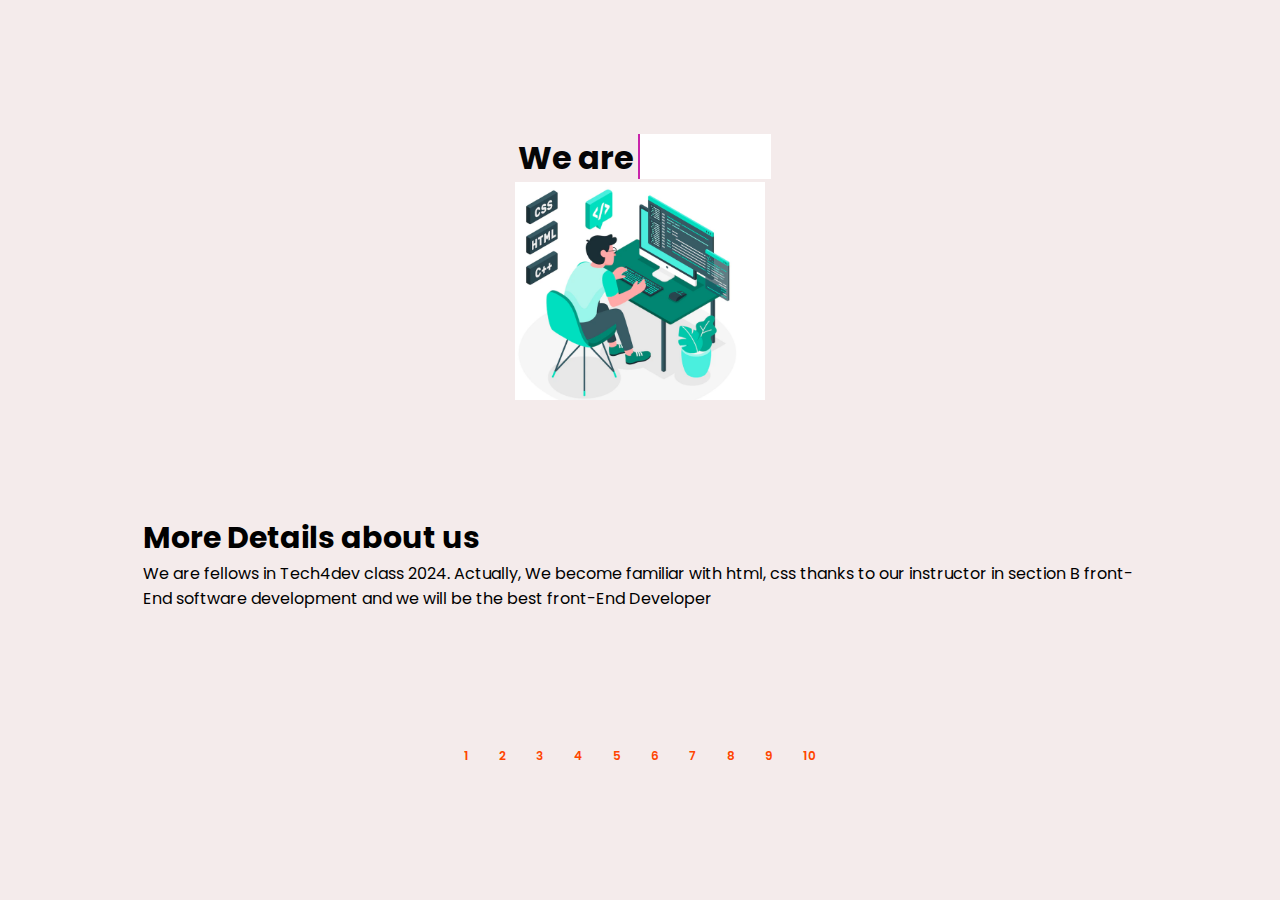
<file: index.html>
<!DOCTYPE html>
<html lang="en">

<head>
    <meta charset="UTF-8">
    <meta name="viewport" content="width=device-width, initial-scale=1.0">
    <title>Group Project</title>
    <link rel="stylesheet" href="style.css">
</head>

<body>
    <!-- --------------- navigation menu------------------  -->
    <nav class="nav-container">
        <div class="logo-container">
            <img src="./media/Quote1.jpg" class="logo" alt="">
            <h1 class="logo-text">ACE</h1>
        </div>
        <div class="nav-links-container">
            <ul class="nav-links">
                <li><a href="index.html">Page 1</a></li>
                <li><a href="page2.html">Page 2</a></li>
                <li><a href="page3.html">Page 3</a></li>
                <li><a href="page4.html">Page 4</a></li>
                <li><a href="page5.html">Page 5</a></li>
                <li><a href="page6.html">Page 6</a></li>
                <li><a href="page7.html">Page 7</a></li>
                <li><a href="page8.html">Page 8</a></li>
                <li><a href="page9.html">Page 9</a></li>
                <li><a href="page10.html">Page 10</a></li>
            </ul>
        </div>
    </nav>


    <!-----------main------------------>
    <main>
        <!-----------title and img------------------->
        <div class="title">
            <h1 class="text">We are <span></span></h1>
            <img src="./media/front-end.png" alt="Front-end" class="image">
        </div>

        <!------------quotes-->
        <div class="quote">
            <h2>More Details about us</h2>
            <blockquote>We are fellows in Tech4dev
                class 2024. Actually, We become
                familiar with html, css thanks
                to our instructor in section
                B front-End software development and
                we will be the best front-End Developer
            </blockquote>
        </div>
    </main>


    <!---------footer--------------->
    <footer class="footer">
        <a href="index.html">1</a>
        <a href="page2.html">2</a>
        <a href="page3.html">3</a>
        <a href="page4.html">4</a>
        <a href="page5.html">5</a>
        <a href="page6.html">6</a>
        <a href="page7.html">7</a>
        <a href="page8.html">8</a>
        <a href="page9.html">9</a>
        <a href="page10.html">10</a>
    </footer>
</body>

</html>
</file>
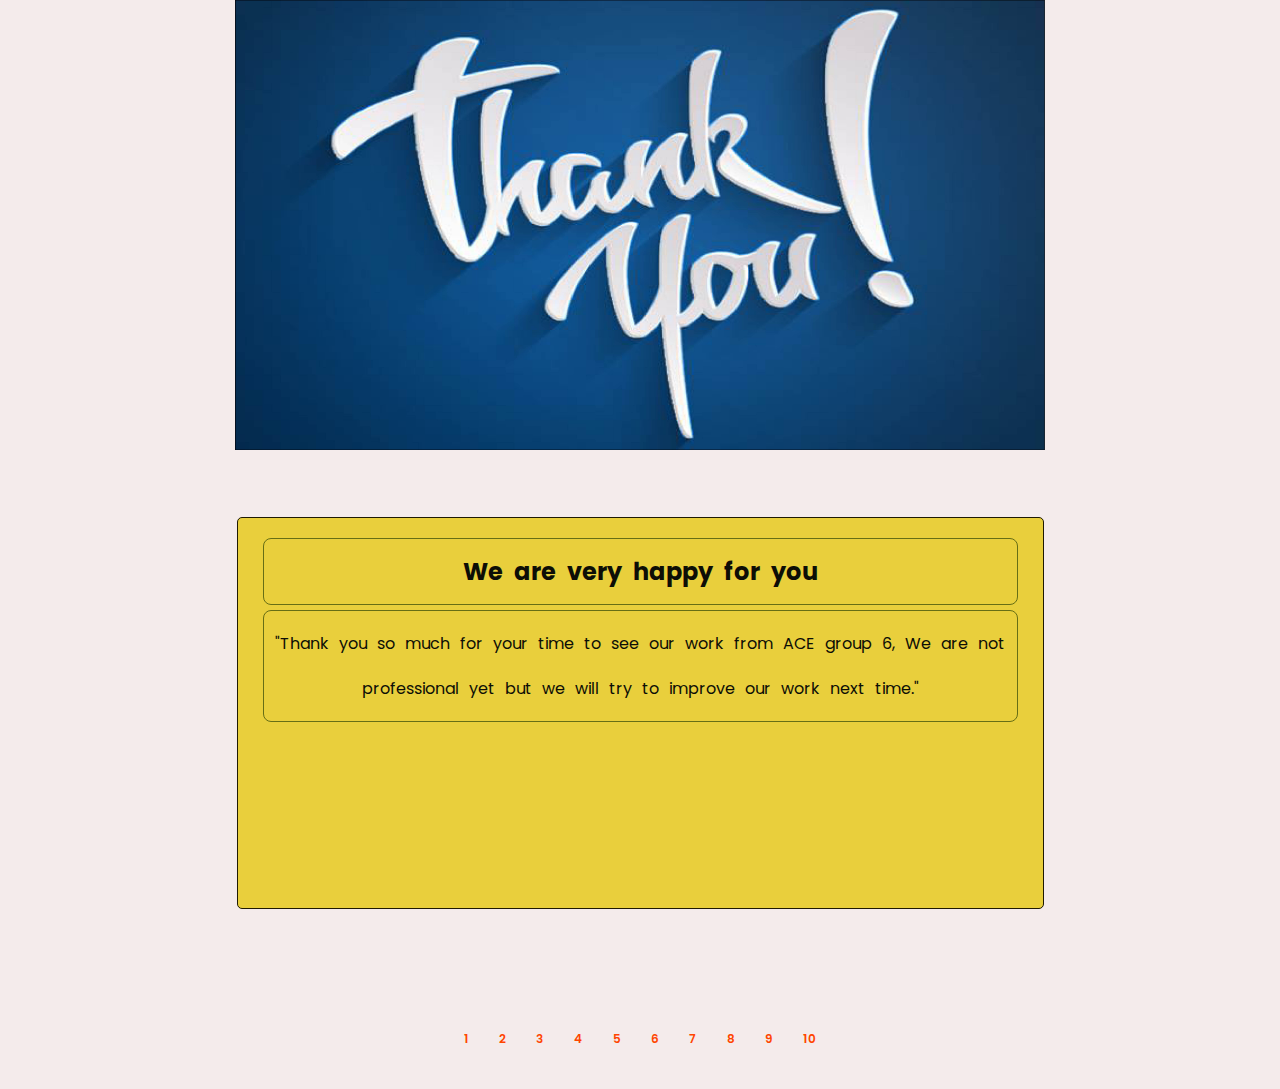
<file: page10.html>
<!DOCTYPE html>
<html lang="en">

<head>
    <meta charset="UTF-8">
    <meta name="viewport" content="width=device-width, initial-scale=1.0">
    <title>Document</title>
    <link rel="stylesheet" href="style.css">
</head>

<body>
    <!-- --------------- navigation menu------------------  -->
    <nav class="nav-container">
        <div class="logo-container">
            <img src="./media/Quote1.jpg" class="logo" alt="">
            <h1 class="logo-text">ACE</h1>
        </div>
        <div class="nav-links-container">
            <ul class="nav-links">
                <li><a href="index.html">Page 1</a></li>
                <li><a href="page2.html">Page 2</a></li>
                <li><a href="page3.html">Page 3</a></li>
                <li><a href="page4.html">Page 4</a></li>
                <li><a href="page5.html">Page 5</a></li>
                <li><a href="page6.html">Page 6</a></li>
                <li><a href="page7.html">Page 7</a></li>
                <li><a href="page8.html">Page 8</a></li>
                <li><a href="page9.html">Page 9</a></li>
                <li><a href="page10.html">Page 10</a></li>
            </ul>
        </div>
    </nav>



    <!----------------quote----->
    <main>
        <!---Image--->
        <div class="img-pg2">
            <img src="./media/R.jpg" alt="Thank you">
        </div>

        <!--Quote Title/Quote-->

        <div class="quote2">
            <h2>We are very happy for you</h2>
            <p>"Thank you so much for your time to see our work 
                from ACE group 6, We are not professional yet but 
                we will try to improve our work next time."
            </p>
        </div>
    </main>
    <!---------footer--------------->
    <footer class="footer">
        <a href="index.html">1</a>
        <a href="page2.html">2</a>
        <a href="page3.html">3</a>
        <a href="page4.html">4</a>
        <a href="page5.html">5</a>
        <a href="page6.html">6</a>
        <a href="page7.html">7</a>
        <a href="page8.html">8</a>
        <a href="page9.html">9</a>
        <a href="page10.html">10</a>
    </footer>
</body>

</html>
</file>
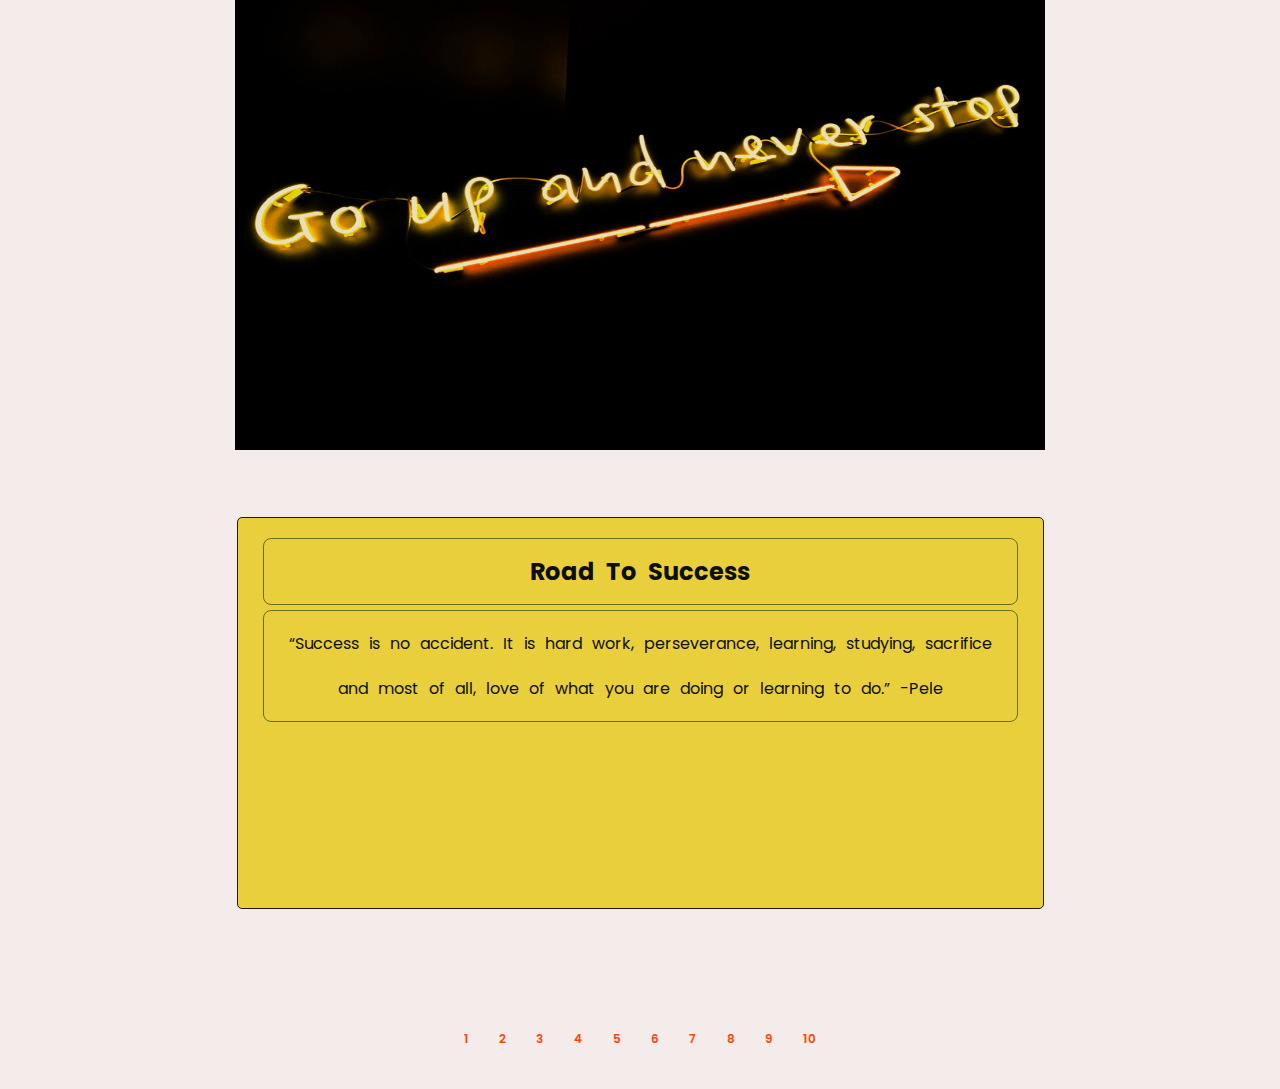
<file: page2.html>
<!DOCTYPE html>
<html lang="en">

<head>
    <meta charset="UTF-8">
    <meta name="viewport" content="width=device-width, initial-scale=1.0">
    <title>Popular Quotes</title>
    <link rel="stylesheet" href="style.css">

</head>

<body>
    <!-- --------------- navigation menu------------------  -->
    <nav class="nav-container">
        <div class="logo-container">
            <img src="./media/Quote1.jpg" class="logo" alt="">
            <h1 class="logo-text">ACE</h1>
        </div>
        <div class="nav-links-container">
            <ul class="nav-links">
                <li><a href="index.html">Page 1</a></li>
                <li><a href="page2.html">Page 2</a></li>
                <li><a href="page3.html">Page 3</a></li>
                <li><a href="page4.html">Page 4</a></li>
                <li><a href="page5.html">Page 5</a></li>
                <li><a href="page6.html">Page 6</a></li>
                <li><a href="page7.html">Page 7</a></li>
                <li><a href="page8.html">Page 8</a></li>
                <li><a href="page9.html">Page 9</a></li>
                <li><a href="page10.html">Page 10</a></li>
            </ul>
        </div>
    </nav>
    <main>
        <!---Image--->
        <div class="img-pg2">
            <img src="./media/Quote1.jpg" alt="Go Up, Never Stop">
        </div>

        <!--Quote Title/Quote-->

        <div class="quote2">
            <h2>Road To Success</h2>
            <p>“Success is no accident. It is hard work, perseverance, learning,
                studying, sacrifice and most of all, love of what you are doing or learning to do.”
                -Pele
            </p>
        </div>
    </main>

    <!---------footer--------------->
    <footer class="footer">
        <a href="index.html">1</a>
        <a href="page2.html">2</a>
        <a href="page3.html">3</a>
        <a href="page4.html">4</a>
        <a href="page5.html">5</a>
        <a href="page6.html">6</a>
        <a href="page7.html">7</a>
        <a href="page8.html">8</a>
        <a href="page9.html">9</a>
        <a href="page10.html">10</a>
    </footer>


</body>

</html>
</file>
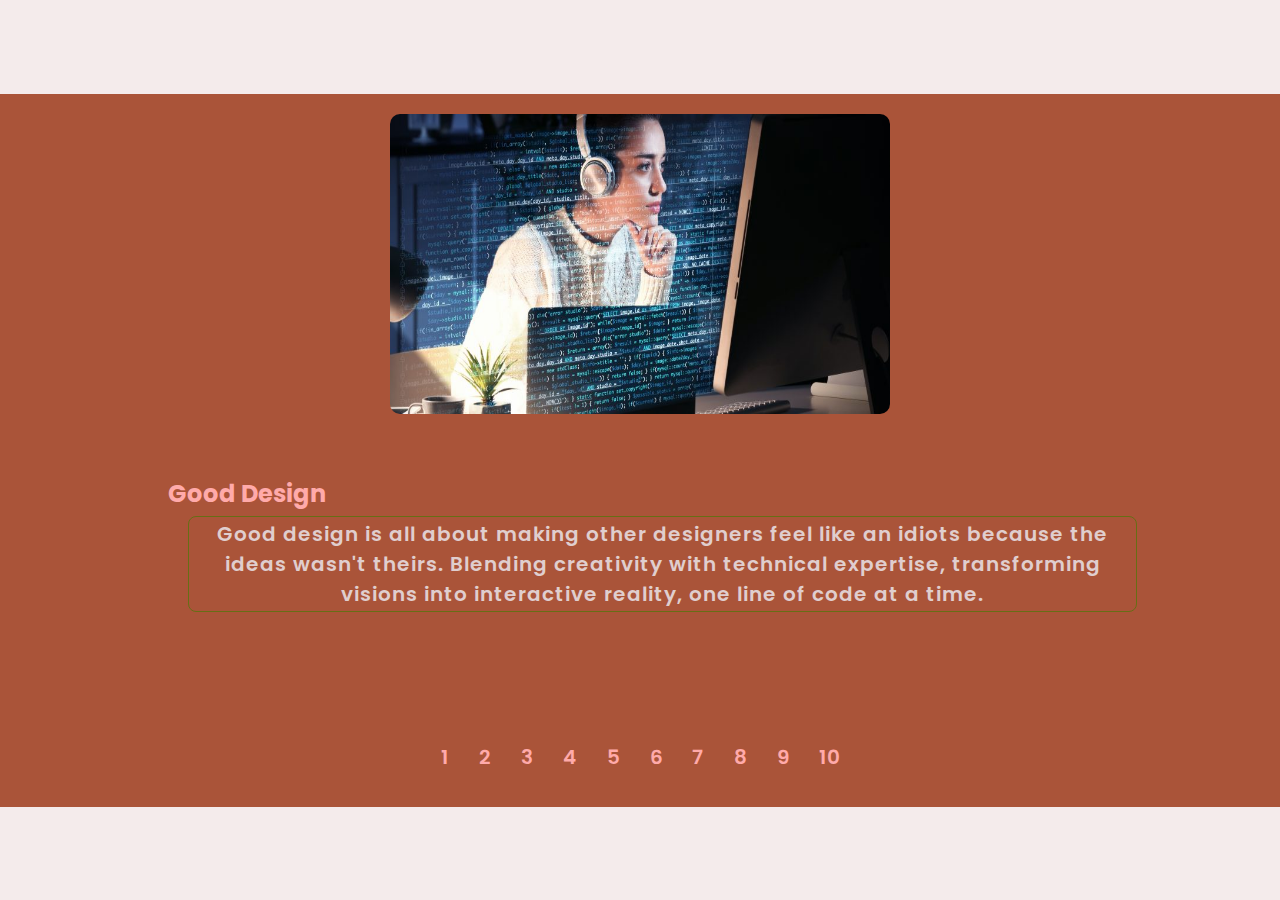
<file: page3.html>
<!DOCTYPE html>
<html lang="en">

<head>
    <meta charset="UTF-8">
    <meta name="viewport" content="width=device-width, initial-scale=1.0">
    <title>Document</title>
    <link rel="stylesheet" href="style.css">

</head>

<body>     

     <!-----------title and img------------------->

    <div class="page3-container">
        <nav class="nav-container">
            <div class="logo-container">
                <img src="./media/Quote1.jpg" class="logo" alt="">
                <h1 class="logo-text">ACE</h1>
            </div>
            <div class="nav-links-container">
                <ul class="nav-links">
                    <li><a href="index.html">Page 1</a></li>
                    <li><a href="page2.html">Page 2</a></li>
                    <li><a href="page3.html">Page 3</a></li>
                    <li><a href="page4.html">Page 4</a></li>
                    <li><a href="page5.html">Page 5</a></li>
                    <li><a href="page6.html">Page 6</a></li>
                    <li><a href="page7.html">Page 7</a></li>
                    <li><a href="page8.html">Page 8</a></li>
                    <li><a href="page9.html">Page 9</a></li>
                    <li><a href="page10.html">Page 10</a></li>
                </ul>
            </div>
        </nav>
      
        <main>
            <!-----------title and img------------------->
            <div class="title-container">
            
                <img src="./media/programmer.jpg" alt="Female programmer" class="image" >
    
            </div>
    
            <!------------quotes-->
    
            <div class="quotes">
                <h2>Good Design</h2>
                <p> Good design is all about making other designers feel like an idiots because the ideas wasn't theirs. Blending creativity with technical expertise, transforming visions into interactive reality, one line of code at a time.
                </p>
            </div>
        </main>
    
        <!---------footer--------------->
        <footer class="footer-3">
            <a href="index.html">1</a>
            <a href="page2.html">2</a>
            <a href="page3.html">3</a>
            <a href="page4.html">4</a>
            <a href="page5.html">5</a>
            <a href="page6.html">6</a>
            <a href="page7.html">7</a>
            <a href="page8.html">8</a>
            <a href="page9.html">9</a>
            <a href="page10.html">10</a>
        </footer>
    </div>

</body>

</html>
</file>
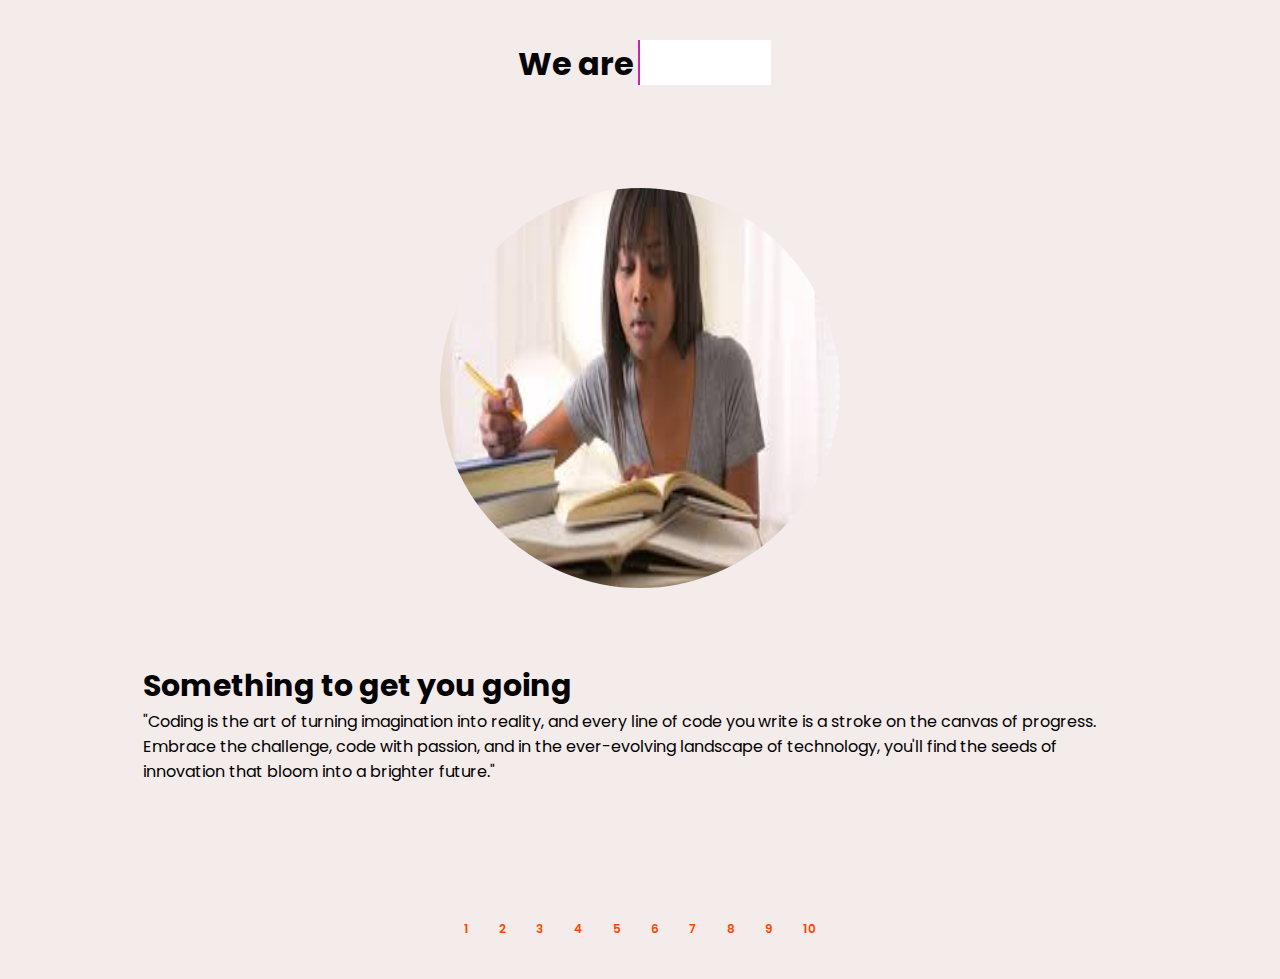
<file: page4.html>
<!DOCTYPE html>
<html lang="en">

<head>
    <meta charset="UTF-8">
    <meta name="viewport" content="width=device-width, initial-scale=1.0">
    <title>Quote | Website</title>
    <link rel="stylesheet" href="style.css">
</head>

<body>

    <nav class="nav-container">
        <div class="logo-container">
            <img src="./media/Quote1.jpg" class="logo" alt="">
            <h1 class="logo-text">ACE</h1>
        </div>
        <div class="nav-links-container">
            <ul class="nav-links">
                <li><a href="index.html">Page 1</a></li>
                <li><a href="page2.html">Page 2</a></li>
                <li><a href="page3.html">Page 3</a></li>
                <li><a href="page4.html">Page 4</a></li>
                <li><a href="page5.html">Page 5</a></li>
                <li><a href="page6.html">Page 6</a></li>
                <li><a href="page7.html">Page 7</a></li>
                <li><a href="page8.html">Page 8</a></li>
                <li><a href="page9.html">Page 9</a></li>
                <li><a href="page10.html">Page 10</a></li>
            </ul>
        </div>
    </nav>

    <!-----------main------------------>
    <main>
        <!-----------title and img------------------->
        <div class="title">
            <h1 class="text">We are <span></span></h1>
        </div>

        <img src="./media/images.jpeg" alt="Front-end" class="image-4">
        <!------------quotes-->
        <div class="quote">
            <h2>Something to get you going</h2>
            <blockquote>"Coding is the art of turning imagination into reality, and every line of code you write is a stroke on the canvas of
            progress. Embrace the challenge, code with passion, and in the ever-evolving landscape of technology, you'll find the seeds of
            innovation that bloom into a brighter future."</blockquote>
        </div>
    </main>


    <!---------footer--------------->
    <footer class="footer">
        <a href="index.html">1</a>
        <a href="page2.html">2</a>
        <a href="page3.html">3</a>
        <a href="page4.html">4</a>
        <a href="page5.html">5</a>
        <a href="page6.html">6</a>
        <a href="page7.html">7</a>
        <a href="page8.html">8</a>
        <a href="page9.html">9</a>
        <a href="page10.html">10</a>
    </footer>
</body>

</html>
</file>
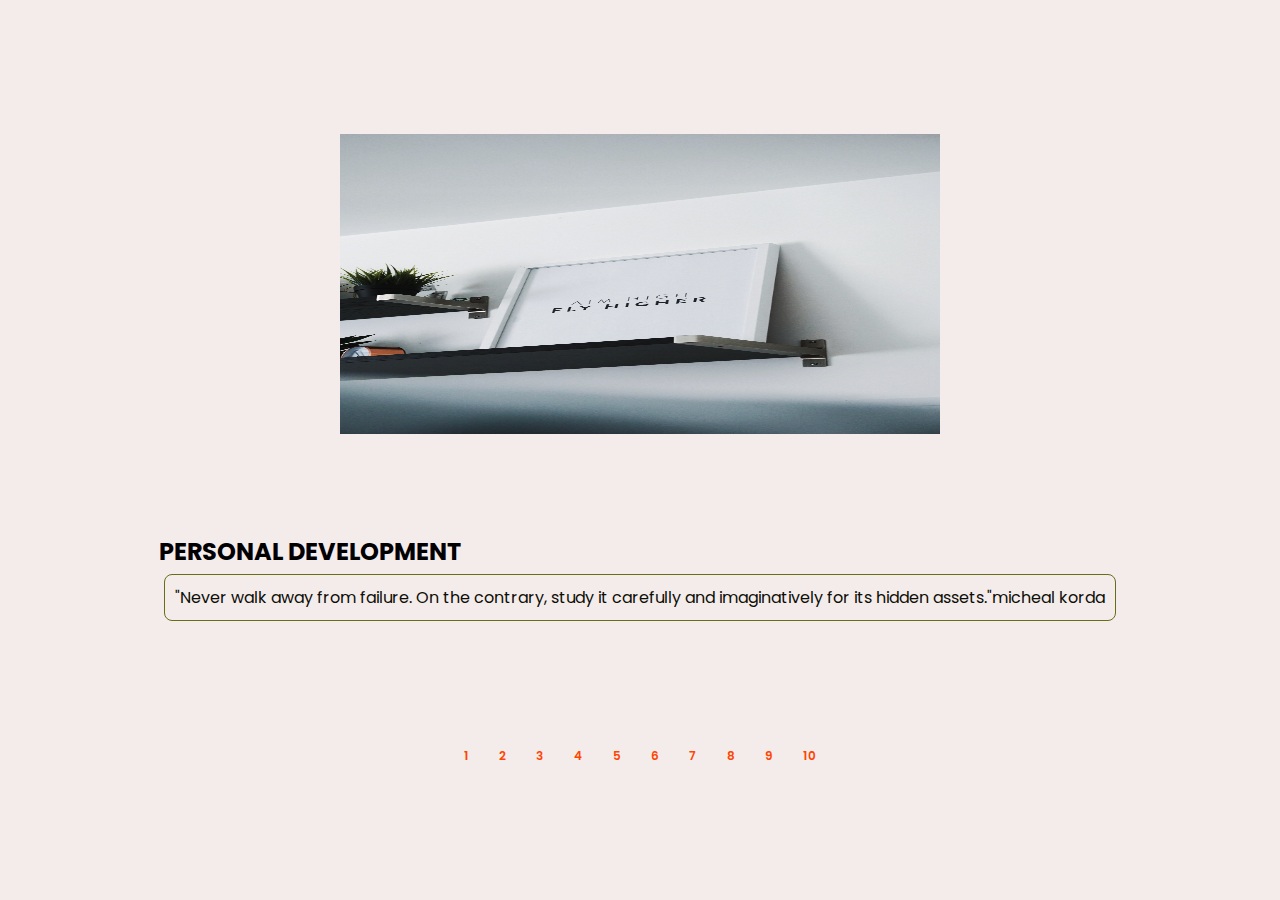
<file: page5.html>
<!DOCTYPE html>
<html lang="en">

<head>
    <meta charset="UTF-8">
    <meta name="viewport" content="width=device-width, initial-scale=1.0">
    <title>Document</title>
    <link rel="stylesheet" href="style.css">

</head>

<body>
    <!-- --------------- navigation menu------------------  -->
    <nav class="nav-container">
        <div class="logo-container">
            <img src="./media/Quote1.jpg" class="logo" alt="">
            <h1 class="logo-text">ACE</h1>
        </div>
        <div class="nav-links-container">
            <ul class="nav-links">
                <li><a href="index.html">Page 1</a></li>
                <li><a href="page2.html">Page 2</a></li>
                <li><a href="page3.html">Page 3</a></li>
                <li><a href="page4.html">Page 4</a></li>
                <li><a href="page5.html">Page 5</a></li>
                <li><a href="page6.html">Page 6</a></li>
                <li><a href="page7.html">Page 7</a></li>
                <li><a href="page8.html">Page 8</a></li>
                <li><a href="page9.html">Page 9</a></li>
                <li><a href="page10.html">Page 10</a></li>
            </ul>
        </div>
    </nav>

<main>
    <div class="title">
        <img class="" src="./media/qoute image5.jpg" alt="Go Up Never Stop">
    </div>
    <div class="qoute5">
        <h2>PERSONAL DEVELOPMENT</h2>
        <p>"Never walk away from failure. On the contrary, study it carefully and imaginatively for its hidden assets."micheal korda</p>
    </div>
</main>



    <!---------footer--------------->
    <footer class="footer">
        <a href="index.html">1</a>
        <a href="page2.html">2</a>
        <a href="page3.html">3</a>
        <a href="page4.html">4</a>
        <a href="page5.html">5</a>
        <a href="page6.html">6</a>
        <a href="page7.html">7</a>
        <a href="page8.html">8</a>
        <a href="page9.html">9</a>
        <a href="page10.html">10</a>
    </footer>
</body>

</html>
</file>
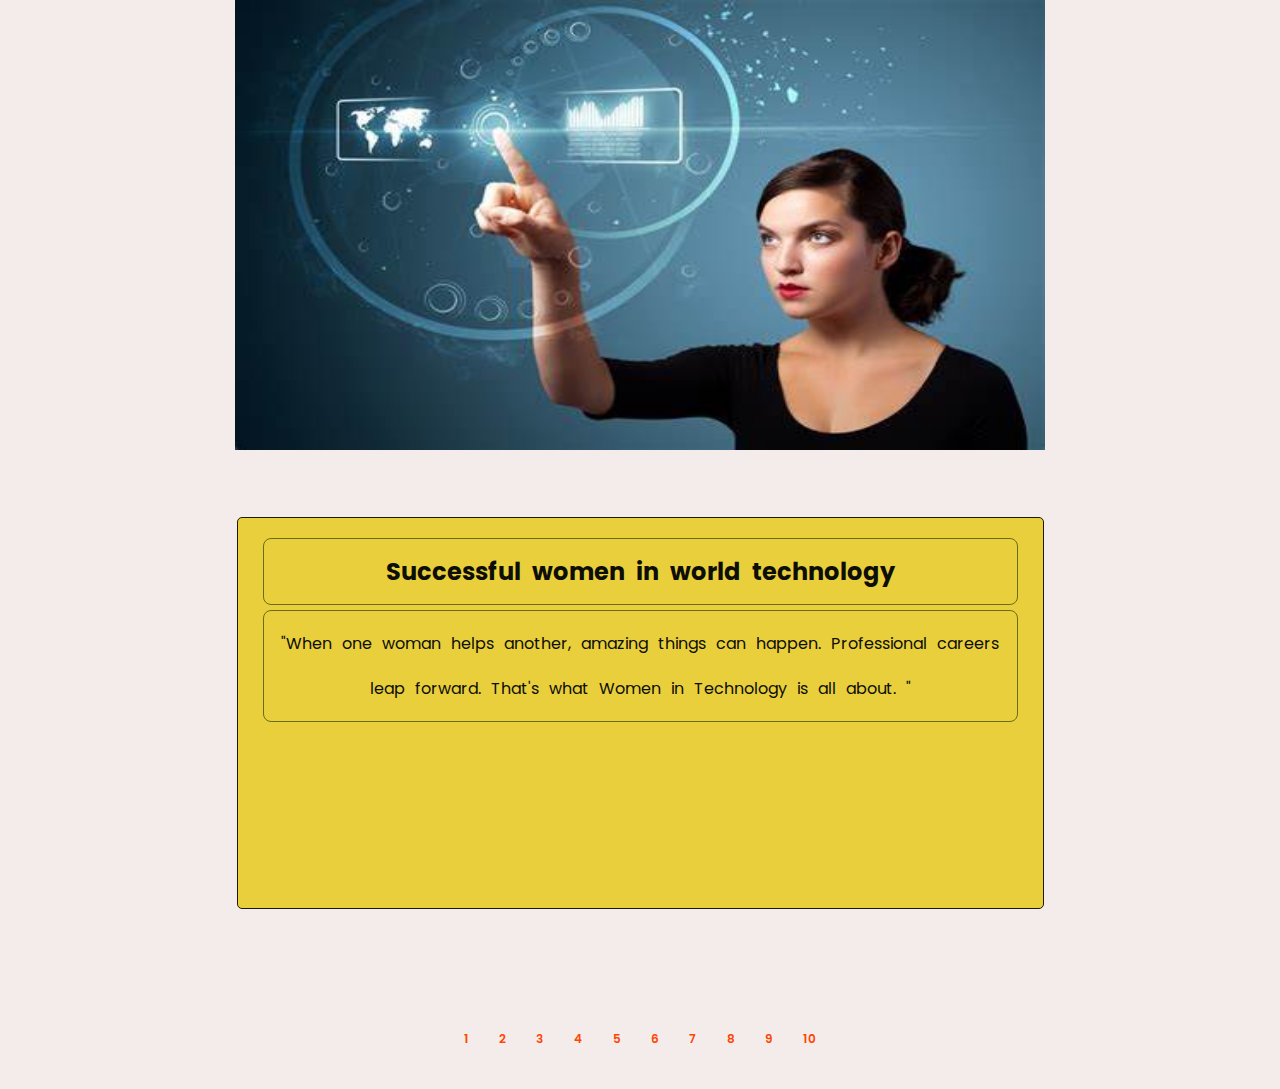
<file: page6.html>
<!DOCTYPE html>
<html lang="en">

<head>
    <meta charset="UTF-8">
    <meta name="viewport" content="width=device-width, initial-scale=1.0">
    <title>Document</title>
    <link rel="stylesheet" href="style.css">

</head>

<body>
    <!-- --------------- navigation menu------------------  -->
    <nav class="nav-container">
        <div class="logo-container">
            <img src="./media/Quote1.jpg" class="logo" alt="">
            <h1 class="logo-text">ACE</h1>
        </div>
        <div class="nav-links-container">
            <ul class="nav-links">
                <li><a href="index.html">Page 1</a></li>
                <li><a href="page2.html">Page 2</a></li>
                <li><a href="page3.html">Page 3</a></li>
                <li><a href="page4.html">Page 4</a></li>
                <li><a href="page5.html">Page 5</a></li>
                <li><a href="page6.html">Page 6</a></li>
                <li><a href="page7.html">Page 7</a></li>
                <li><a href="page8.html">Page 8</a></li>
                <li><a href="page9.html">Page 9</a></li>
                <li><a href="page10.html">Page 10</a></li>
            </ul>
        </div>
    </nav>

    <main>
        <!---Image--->
        <div class="img-pg2">
            <img src="./media/OIP.jpg" alt="Women in tech">
        </div>

        <!--Quote Title/Quote-->

        <div class="quote2">
            <h2>Successful women in world technology</h2>
            <p>"When one woman helps another, amazing things 
                can happen. Professional careers leap forward. 
                That's what Women in Technology is all about. "
            </p>
        </div>
    </main>

    <!---------footer--------------->
    <footer class="footer">
        <a href="index.html">1</a>
        <a href="page2.html">2</a>
        <a href="page3.html">3</a>
        <a href="page4.html">4</a>
        <a href="page5.html">5</a>
        <a href="page6.html">6</a>
        <a href="page7.html">7</a>
        <a href="page8.html">8</a>
        <a href="page9.html">9</a>
        <a href="page10.html">10</a>
    </footer>
</body>

</html>
</file>
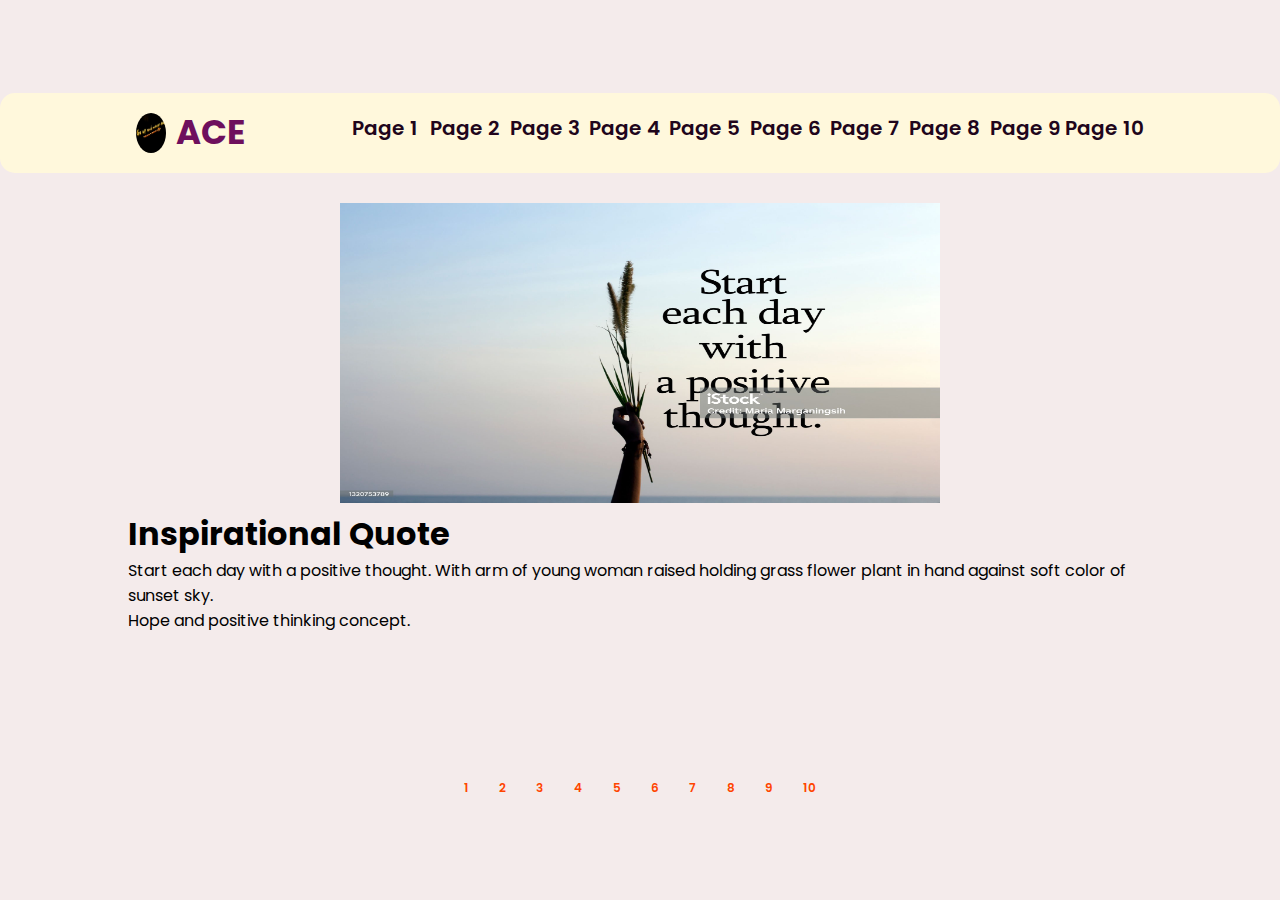
<file: page7.html>
<!DOCTYPE html>
<html lang="en">

<head>
    <meta charset="UTF-8">
    <meta name="viewport" content="width=device-width, initial-scale=1.0">
    <title>Document</title>
    <link rel="stylesheet" href="style7.css">
</head>

<body>

     <!-- --------------- navigation menu------------------  -->
     <nav class="nav-container">
        <div class="logo-container">
            <img src="./media/Quote1.jpg" class="logo" alt="">
            <h1 class="logo-text">ACE</h1>
        </div>
        <div class="nav-links-container">
            <ul class="nav-links">
                <li><a href="index.html">Page 1</a></li>
                <li><a href="page2.html">Page 2</a></li>
                <li><a href="page3.html">Page 3</a></li>
                <li><a href="page4.html">Page 4</a></li>
                <li><a href="page5.html">Page 5</a></li>
                <li><a href="page6.html">Page 6</a></li>
                <li><a href="page7.html">Page 7</a></li>
                <li><a href="page8.html">Page 8</a></li>
                <li><a href="page9.html">Page 9</a></li>
                <li><a href="page10.html">Page 10</a></li>
            </ul>
        </div>
    </nav>



    <main>

        

        <!----Image---->
        <div class="title">
            <img class="image" src="media/quote image.jpg" alt="positive-thought">
        </div>

        <!----Quote title and description---->
        <div class="quote">
            <h1>Inspirational Quote </h1>
            <blockquote>
                Start each day with a positive thought.
                With arm of young woman raised holding grass
                flower plant in hand against soft color of sunset sky. <br>
                Hope and positive thinking concept.
            </blockquote>
        </div>

    </main>
    <br>
    <!---------footer--------------->
    <footer class="footer">
        <a href="index.html">1</a>
        <a href="page2.html">2</a>
        <a href="page3.html">3</a>
        <a href="page4.html">4</a>
        <a href="page5.html">5</a>
        <a href="page6.html">6</a>
        <a href="page7.html">7</a>
        <a href="page8.html">8</a>
        <a href="page9.html">9</a>
        <a href="page10.html">10</a>
    </footer>
</body>

</html>
</file>
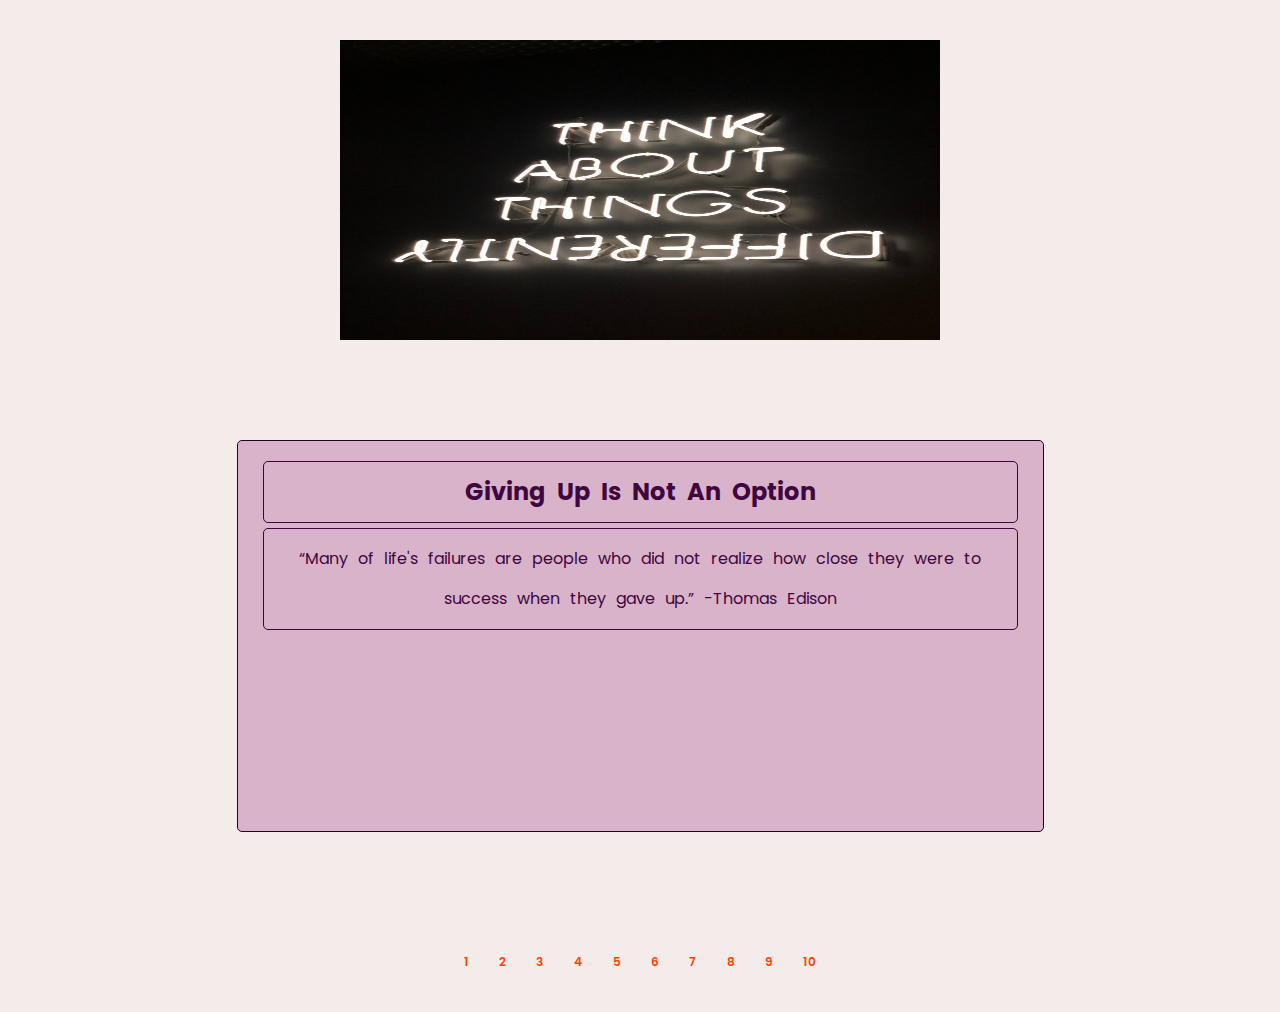
<file: page8.html>
<!DOCTYPE html>
<html lang="en">

<head>
    <meta charset="UTF-8">
    <meta name="viewport" content="width=device-width, initial-scale=1.0">
    <title>Document</title>
    <link rel="stylesheet" href="style.css">
</head>

<body>
    <!-- --------------- navigation menu------------------  -->
    <nav class="nav-container">
        <div class="logo-container">
            <img src="./media/Quote1.jpg" class="logo" alt="">
            <h1 class="logo-text">ACE</h1>
        </div>
        <div class="nav-links-container">
            <ul class="nav-links">
                <li><a href="index.html">Page 1</a></li>
                <li><a href="page2.html">Page 2</a></li>
                <li><a href="page3.html">Page 3</a></li>
                <li><a href="page4.html">Page 4</a></li>
                <li><a href="page5.html">Page 5</a></li>
                <li><a href="page6.html">Page 6</a></li>
                <li><a href="page7.html">Page 7</a></li>
                <li><a href="page8.html">Page 8</a></li>
                <li><a href="page9.html">Page 9</a></li>
                <li><a href="page10.html">Page 10</a></li>
            </ul>
        </div>
    </nav>

    <main>
        <!---Image--->
        <div class="title">
            <img src="./media/Quote2.jpg" alt="Go Up, Never Stop" class="">
        </div>

        <!--Quote Title/Quote-->

        <div class="quote8">
            <h2>Giving Up Is Not An Option</h2>
            <p>“Many of life's failures are people who did not realize
                how close they were to success when they gave up.”
                -Thomas Edison
            </p>
        </div>
    </main>
    <!---------footer--------------->
    <footer class="footer">
        <a href="index.html">1</a>
        <a href="page2.html">2</a>
        <a href="page3.html">3</a>
        <a href="page4.html">4</a>
        <a href="page5.html">5</a>
        <a href="page6.html">6</a>
        <a href="page7.html">7</a>
        <a href="page8.html">8</a>
        <a href="page9.html">9</a>
        <a href="page10.html">10</a>
    </footer>
</body>

</html>
</file>
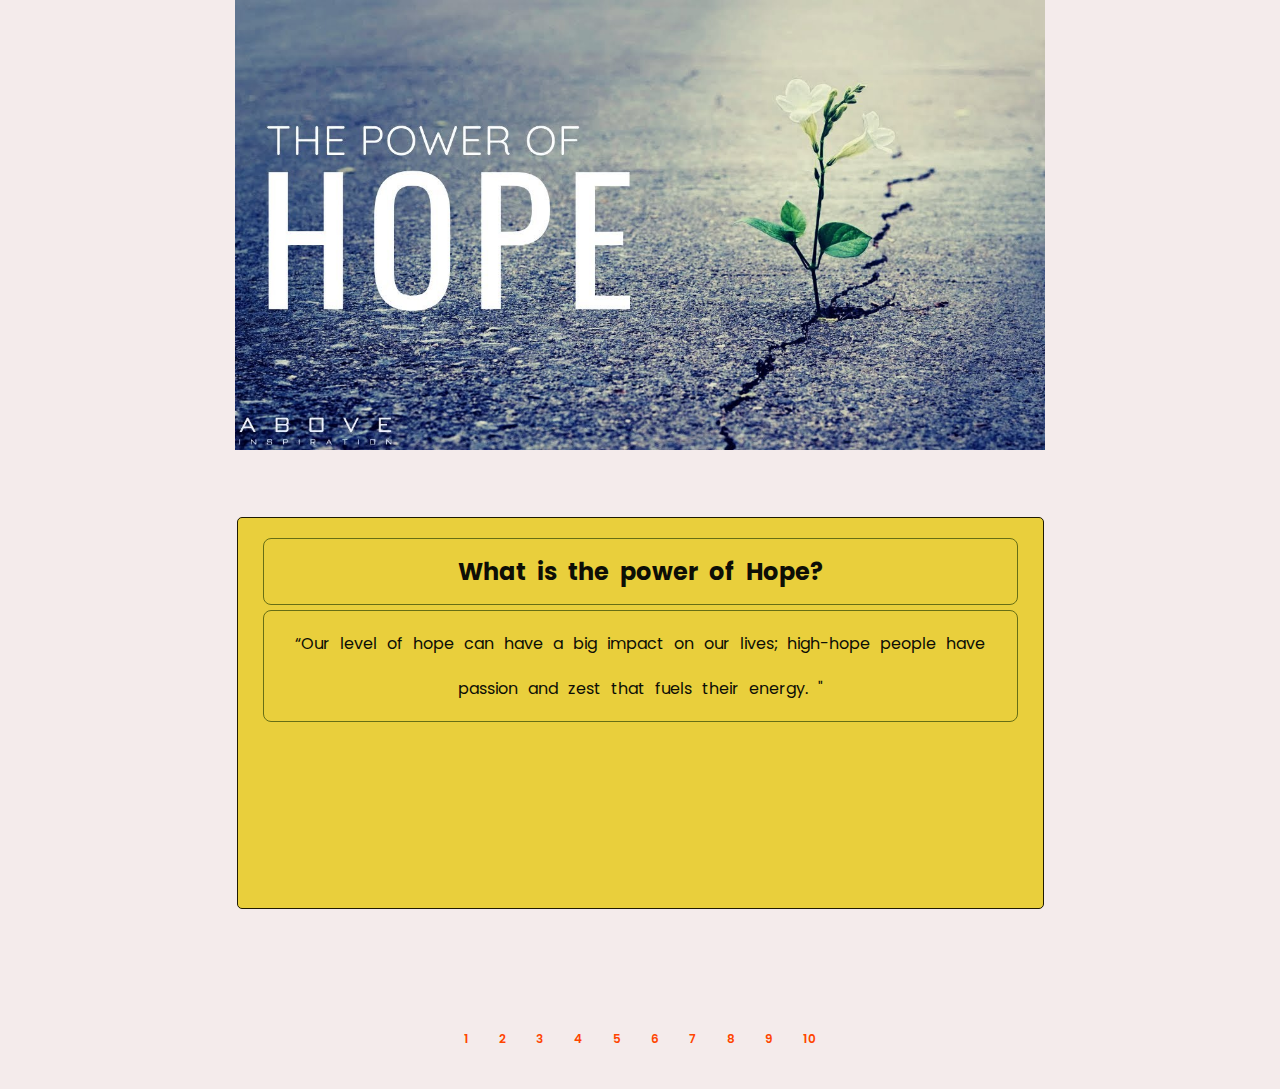
<file: page9.html>
<!DOCTYPE html>
<html lang="en">

<head>
    <meta charset="UTF-8">
    <meta name="viewport" content="width=device-width, initial-scale=1.0">
    <title>Popular Quotes</title>
    <link rel="stylesheet" href="style.css">

</head>

<body>
    <!-- --------------- navigation menu------------------  -->
    <nav class="nav-container">
        <div class="logo-container">
            <img src="./media/Quote1.jpg" class="logo" alt="">
            <h1 class="logo-text">ACE</h1>
        </div>
        <div class="nav-links-container">
            <ul class="nav-links">
                <li><a href="index.html">Page 1</a></li>
                <li><a href="page2.html">Page 2</a></li>
                <li><a href="page3.html">Page 3</a></li>
                <li><a href="page4.html">Page 4</a></li>
                <li><a href="page5.html">Page 5</a></li>
                <li><a href="page6.html">Page 6</a></li>
                <li><a href="page7.html">Page 7</a></li>
                <li><a href="page8.html">Page 8</a></li>
                <li><a href="page9.html">Page 9</a></li>
                <li><a href="page10.html">Page 10</a></li>
            </ul>
        </div>
    </nav>
    <main>
        <!---Image--->
        <div class="img-pg2">
            <img src="./media/hope.jpg" alt="Power of Hope">
        </div>

        <!--Quote Title/Quote-->

        <div class="quote2">
            <h2>What is the power of Hope?</h2>
            <p>“Our level of hope can have a big 
                impact on our lives; high-hope people 
                have passion and zest that fuels their 
                energy. "
            </p>
        </div>
    </main>

    <!---------footer--------------->
    <footer class="footer">
        <a href="index.html">1</a>
        <a href="page2.html">2</a>
        <a href="page3.html">3</a>
        <a href="page4.html">4</a>
        <a href="page5.html">5</a>
        <a href="page6.html">6</a>
        <a href="page7.html">7</a>
        <a href="page8.html">8</a>
        <a href="page9.html">9</a>
        <a href="page10.html">10</a>
    </footer>


</body>

</html>
</file>
<file: style.css>
@import url('https://fonts.googleapis.com/css2?family=Poppins:wght@300&display=swap');

* {
    margin: 0;
    padding: 0;
    font-family: 'Poppins';
    align-items: center;
    color: black;
}

/* Navigation styles */
.nav-container {
    display: flex;
    flex-direction: row;
    justify-content: center;
    align-items: center;
    background: cornsilk;
    border-radius: 15px;
    height: 80px;
    margin: 30px;
    gap: 100px;
    width: 80%;
}

.logo-container {
    display: flex;
    gap: 10px;
}

.logo-text {
    color: #6e0f5d;
    font-size: 34px;
}

.logo {
    width: 40px;
    border-radius: 50%;
    height: 40px;
}

.nav-links {
    display: flex;
    list-style: none;
    gap: 15px;
    align-items: center;
}

li {
    text-align: center;
    width: 80px;
    height: 40px;

}

body {
    display: flex;
    flex-direction: column;
    min-height: 100vh;
}

main {
    display: flex;
    flex-direction: column;
    justify-content: center;
    align-items: center;
    width: 80%;
}

img {
    height: 500px;
    width: 500px;
}

.title {
    margin: 20px;
    padding: 20px;
    display: flex;
    flex-direction: column;
}

.title .text {
    color: rgb(5, 5, 6);
}

.title .text span {
    position: relative;
}

.title .text span::before {
    content: " Fellows";
    color: #c924ab;
    animation: words 20s infinite;

}

.title .text span::after {
    content: "";
    position: absolute;
    width: calc(100% + 8px);
    height: 100%;
    background-color: #fff;
    border-left: 2px solid #c924ab;
    right: -8px;
    animation: cursor .8s infinite, typing 20s steps(14) infinite;
}

.title .image {
    width: 35%;
    height: 20%;
}

.quote {
    margin: 5px;
    padding: 10px;
}

.quote h2 {
    font-size: 30px;
    color: black;
}

.quote p {
    padding: 20px;
    font-size: 26px;
    width: 90%;
    line-height: 2.5rem;
}



/* Page 2 styling */
.img-pg2 img {
    width:90vh;
    height: 50vh;
}

.quote2{
    background-color: rgb(233, 207, 60);
    width:85vh ;
    height: 40vh;
    padding: 15px 20px;
    line-height: 45px;
    word-spacing: 6px;
    border: 1px solid rgb(31, 26, 2);
    border-radius: 5px;
}

.quote2 h2, p{
    color: rgb(13, 14, 6);
    padding: 10px;
    margin: 5px;
    border: 1px solid rgb(103, 110, 21);
    border-radius: 8px;
    text-align: center;
}



/* page 4 styling */
.image-4{
    width: 400px;
    height: 400px;
    border-radius: 50%;
}



/* Page 8 styling */
.img-pg8 img {
    width:80vh;
    height: 40vh;
}

.quote8{
    background-color: rgb(216, 179, 202);
    width: 85vh ;
    height: 40vh;
    padding: 15px 20px;
    line-height: 40px;
    word-spacing: 6px;
    border: 1px solid #20051b;
    border-radius: 5px;
}

.quote8 h2{
    color: rgb(63, 6, 63);
    padding: 10px;
    margin: 5px;
    border: 1px solid rgb(59, 4, 59);
    border-radius: 5px;
    text-align: center;
}

.quote8 p{
    color: rgb(63, 6, 63);
    padding: 10px;
    margin: 5px;
    border: 1px solid rgb(59, 4, 59);
    border-radius: 5px;
    text-align: center;
}


/*footer section*/
.footer, .footer-3 {
    margin-top: 80px;
    position: relative;
    text-align: center;
    display: flex;
    align-items: center;
    justify-content: center;
    height: 100px;
    gap: 30px;
}

.footer a {
    font-size: 12px;
    color: orangered;
}

a {
    text-decoration: none;
    color: #20051b;
    font-weight: 600;
    font-size: 20px;
    text-align: center;
}

a:hover {
    color: rgb(249, 247, 247);
    background-color: #c924ab;
}


/*cursor blinking*/
@keyframes cursor {
    to {
        border-left: 2px solid #c924ab;

    }
}

/*words swapping*/
@keyframes words {

    0%,
    20% {
        content: " Fellows";
    }

    21%,
    40% {
        content: " Front-End Developers";
    }

    41%,
    60% {
        content: " in section B";
    }

    61%,
    80% {
        content: " in Tech4dev";
    }

    81%,
    100% {
        content: " Amazing Techsters";
    }
}

/*typing movement*/
@keyframes typing {

    10%,
    15%,
    30%,
    35%,
    50%,
    55%,
    70%,
    75%,
    90%,
    95% {
        width: 0;
    }

    5%,
    20%,
    25%,
    40%,
    60%,
    65%,
    80%,
    85% {
        width: calc(100% + 8px);
    }
}


/* page3 styling */

.page3-container{
    color: black;
    background-color: #AA5439;
    width: 100%; 
    display: flex;
    flex-direction: column;
    justify-content: center;
    align-items: center;
}
.title-container{
    display: flex;
    flex-direction: column;
    justify-content: center;
    align-items: center;
    
}
.title-container img{
    margin-top: 20px;
    width: 500px;
    height: 300px;
    border-radius: 10px;

}
.quotes {
    margin: 5px;
    padding: 5px;
}
.quotes h2{
    margin-top: -8px;
    margin-left: 30px;
    color: #FFAAAA;
    font-weight: 700;
}

.quotes p{
    padding: 2px;
    letter-spacing: 1px;
    margin-left: 50px;
    color: #e0cece;
    font-size: 20px;
    font-weight: 600;
}

.footer-3 a{
    color: #FFAAAA;
}



/* ----------- Media Queries ----------------- */
@media screen and (max-width: 1453px){
    .nav-container{
        width: 70%;
        transition: 850ms;
    }

    .logo-container{
        display: none;
    }

    main{
        display: flex;
        width: 500px;
        transition: 850ms;
    }
}
@media screen and (max-width: 1327px){
    .nav-container{
        display: none;
    }

    main{
        display: flex;
        width: 80%;
        gap: 60px;
        transition: 850ms;
    }
}
@media screen and (max-width: 482px){
    .nav-container{
        display: none;
    }

    .title .image{
        transition: 850ms;
        width: 200px;
        height: 200px;
        transition: 850ms;
    }
        .title-container img {
            width: 300px;
            height: 300px;
            border-radius: 10px;
    
        }

    main{
        display: flex;
        width: 80%;
        margin: 5px 10%;
        transition: 850ms;
    }

    .quote8{
        width: 80%;
        line-height: 30px;
        word-spacing: 6px;
        border: 1px solid #20051b;
        border-radius: 5px;
    }
    .footer, .footer-3{
        gap: 10px;
    }
}
/* page 7 css */
/*image-size*/
img {
  height: 300px;
  width: 600px;

}
/*webpage-body*/

body {
  display: flex;
  flex-direction: column;
  justify-content: center;
  align-items: center;
  min-height: 100vh;
  background-color: rgb(244, 235, 235);
}
main {
  display: flex;
  flex-direction: column;
  justify-content: center;
  align-items: center;
  width: 80%;
}


/*footer section*/
.footer,
.footer-3 {
  margin-top: 80px;
  position: relative;
  text-align: center;
  display: flex;
  align-items: center;
  justify-content: center;
  height: 100px;
  gap: 30px;
}

.footer a {
  font-size: 12px;
  color: orangered;
}

a {
  text-decoration: none;
  color: #20051b;
  font-weight: 600;
  font-size: 20px;
  text-align: center;
}

a:hover {
  color: rgb(249, 247, 247);
  background-color: #c924ab;
}

  

@media screen and (max-width: 482px) {
  .title .image{
    width: 350px;
    height: 350px;
    border-radius: 50%;
  }
  .quote {
    width: 300px;
    margin-bottom: 40px;
  }
}
</file>
<file: style7.css>
@import url('https://fonts.googleapis.com/css2?family=Poppins:wght@300&display=swap');

* {
    margin: 0;
    padding: 0;
    font-family: 'Poppins';
    align-items: center;
    color: black;
}
/* Navigation styles */
.nav-container {
  display: flex;
  flex-direction: row;
  justify-content: center;
  align-items: center;
  background: cornsilk;
  border-radius: 15px;
  height: 80px;
  margin: 30px;
  gap: 100px;
  width: 100%;
}

.logo-container {
  display: flex;
  gap: 10px;

}

.logo-text {
  color: #6e0f5d;
  font-size: 34px;
}

.logo {
  width: 30px;
  border-radius: 50%;
  height: 40px;
}

.nav-links {
  display: flex;
  list-style: none;
  /* gap: 10px; */
  align-items: center;
}

li {
  text-align: center;
  width: 80px;
  height: 40px;

}
/*image-size*/
img {
  height: 300px;
  width: 600px;

}
/*webpage-body*/

body {
  display: flex;
  flex-direction: column;
  justify-content: center;
  align-items: center;
  min-height: 100vh;
  background-color: rgb(244, 235, 235);
}
main {
  display: flex;
  flex-direction: column;
  justify-content: center;
  align-items: center;
  width: 80%;
}


/*footer section*/
.footer,
.footer-3 {
  margin-top: 80px;
  position: relative;
  text-align: center;
  display: flex;
  align-items: center;
  justify-content: center;
  height: 100px;
  gap: 30px;
}

.footer a {
  font-size: 12px;
  color: orangered;
}

a {
  text-decoration: none;
  color: #20051b;
  font-weight: 600;
  font-size: 20px;
  text-align: center;
}

a:hover {
  color: rgb(249, 247, 247);
  background-color: #c924ab;
}

  

@media screen and (max-width: 482px) {
  .title .image{
    width: 350px;
    height: 350px;
    border-radius: 50%;
  }
  .quote {
    width: 300px;
    margin-bottom: 40px;
  }
}
</file>
